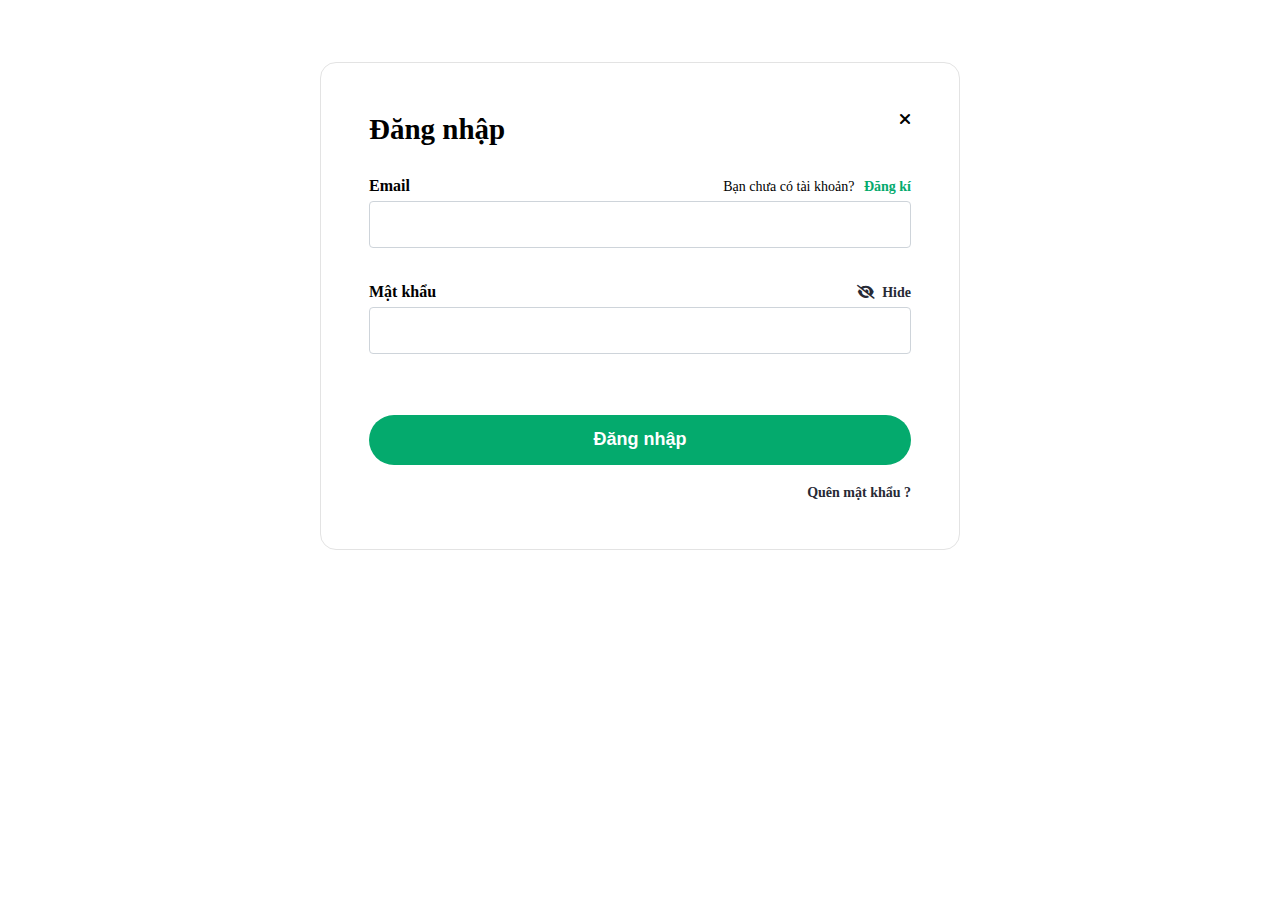
<file: client/login.html>
<!DOCTYPE html>
<html lang="en">
<head>
    <meta charset="UTF-8">
    <meta http-equiv="X-UA-Compatible" content="IE=edge">
    <meta name="viewport" content="width=device-width, initial-scale=1.0">
    <link rel="stylesheet" href="../client/css/login.css">
    <link rel="stylesheet" href="https://cdnjs.cloudflare.com/ajax/libs/font-awesome/6.1.1/css/all.min.css">
    <!-- jquery library -->
    <script src="https://ajax.googleapis.com/ajax/libs/jquery/3.6.0/jquery.min.js"></script>
    <title>login</title>

    <script type="text/javascript" src="js/config.js"></script>
</head>
<body>
    <div id="wapper-login" >
        <div  id="form-login">
            <div class="close-login">
                <i class="fa-solid fa-xmark close-icon"></i>
            </div>
            <div><h1 class="form-heading">Đăng nhập</h1></div>
            <div>
                <form method="post" class="form">
                    <div class="form-username">
                        <div class="fif_wrap">
                            <label for="email">Email</label>
                            <span>
                                Bạn chưa có tài khoản?
                                <a href="register.html">Đăng kí</a>
                            </span>
                        </div>
                        <div class="form-input">
                            <input type="email" name="email" class="user-input" >
                        </div>
                    </div>
                    <div class="form-pass">
                        <div class="fif_wrap">
                            <label for="curent-password">Mật khẩu</label>
                            <span>
                                <i class="fa-solid fa-eye-slash"></i>
                                Hide
                            </span>
                        </div>
                        <div class="form-input">
                            <input type="password" name="password" class="user-input" >
                        </div>
                    </div>
                    <input type="submit" value="Đăng nhập" class="form-submit">
                    <div class="forgot_pass">
                        <a href="#">Quên mật khẩu ?</a>
                    </div>
                </form>
            </div>
            
        </div>
    </div>
    <script type="text/javascript">
        $(function(){
            $('form').submit(function() {
                var email = $('[name=email]').val();
                var password = $('[name=password]').val();
                
                $.post(BASE_URL +API_AUTHEN,
                {
                    'action': AUTHEN_LOGIN,
                    'email' :email,
                    'password':password
                },function(data){
                    var obj =JSON.parse(data)
                    if(obj.status == 1){
                        sessionStorage.setItem("username",obj.username)
                        sessionStorage.setItem("status",obj.status)
                        window.open('index.html','_self')
                        alert("Đăng nhập thành công")
                    }
                    else {
                        alert(obj.msg)
                    }
                })
                return false;
            })
        })
    </script>    
</body>
</html>
</file>
<file: client/css/login.css>
/* reset CSS */
*{
    padding: 0;
    margin: 0;
    box-sizing: border-box;
}
#form-login {
    position: relative;
    box-sizing: border-box;
    top:25%;
    left: 25%;
    width: 50%;
    height: 50%;
    padding: 48px;
    background-color: #fff;
    border: 1px solid #e3e3e3;
    border-radius: 16px;
    text-align: left;
    font-family: Source Sans Pro;
    animation: modalFadeIn ease 0.4s;
    margin-top: 62px;
}
#form-login .close-login {
    float: right;
    cursor: pointer;
}
#form-login .close-login:hover {
    color: red;
}
#form-login .form-heading {
    font-size: 29px;
    font-weight: 700;
    text-align: left;
    display: block;
    padding: 2px 0;
}
#form-login .form-username {
    display: flex;
    flex-direction: column;
}
.fif_wrap {
    display: flex;
    flex-direction: row;
    align-items: flex-end;
    justify-content: space-between;
    padding-top: 29px;
}
#form-login label {
    font-weight: 600;
    font-size: 16px;
}
#form-login span {
    font-size: 14px;
}
#form-login span a {
    color: #04aa6d;
    margin-left: 6px;
    text-decoration: none;
    font-weight: 600;
    cursor: pointer;
}
#form-login .form-input input{
    width: 100%;
    padding: 15px;
    margin: 6px 0;
    border-radius: 4px;
    border: 1px solid #ced4da;
    background-color: #fff;
}
#form-login .form-pass span {
    color: #282a35;
    font-weight: 600;
    cursor: pointer;
    
}
.form-pass span i {
    margin-right: 4px;
}
#form-login .form-submit:hover{
    background-color: #059862;
}
#form-login .form-submit {
    margin-top: 55px;
    width: 100%;
    color: #fff;
    background-color: #04aa6d;
    height: 50px;
    padding-left: 40px;
    padding-right: 40px;
    border-radius: 25px;
    line-height: 1.17;
    font-size: 18px;
    font-weight: 600;
    text-align: center;
    cursor: pointer;
    border: 0;
}
#form-login .forgot_pass {
    margin-top: 18px;
    text-align: right;
}
#form-login .forgot_pass:hover a {
    color: #04aa6d;
}
#form-login .forgot_pass a {
    font-size: 14px;
    color: #282a35;
    text-decoration: none;
    font-weight: 600; 
}
</file>
